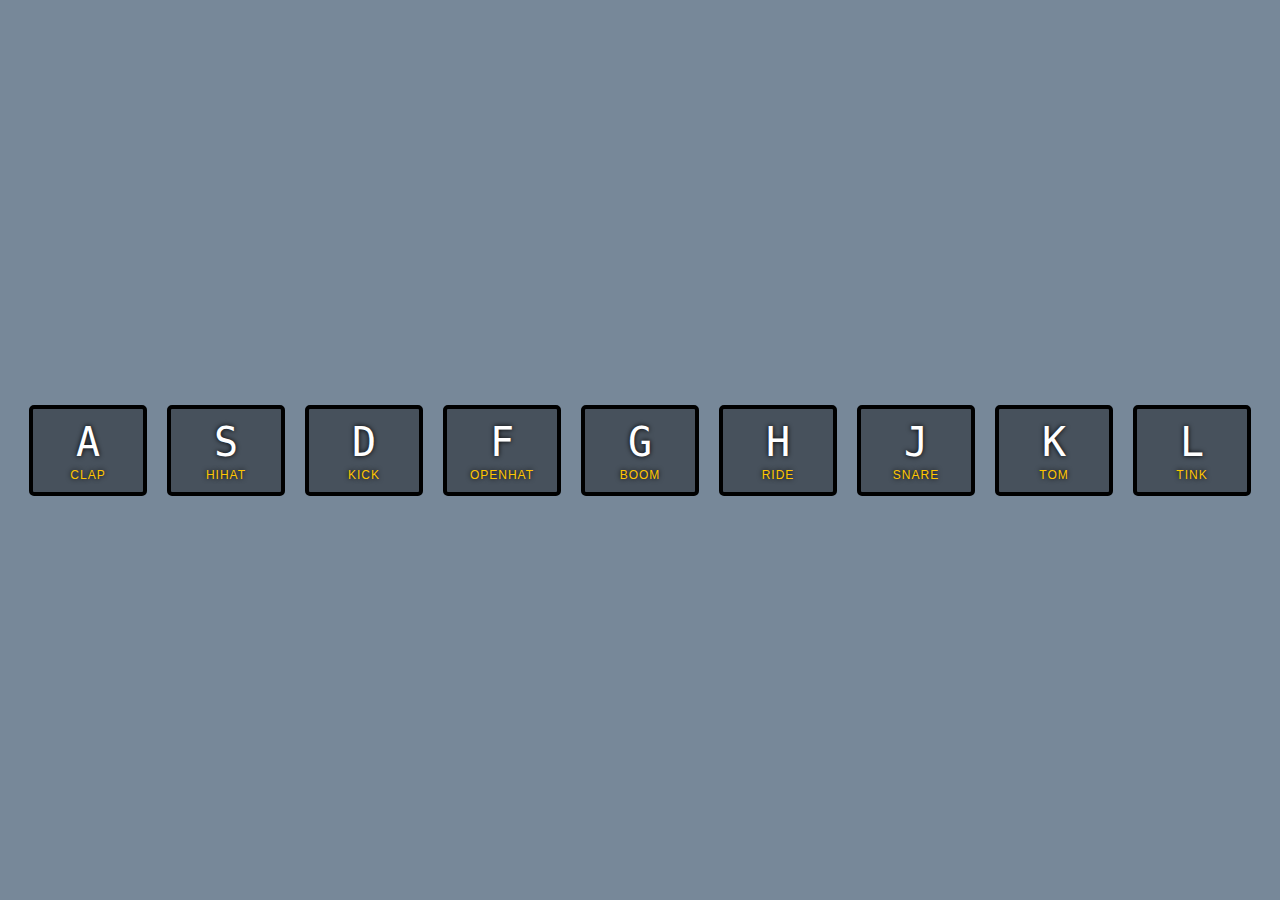
<file: 01_DrumKit/index.html>
<!DOCTYPE html>
<html lang="en">
<head>
    <meta charset="UTF-8">
    <meta http-equiv="X-UA-Compatible" content="IE=edge">
    <meta name="viewport" content="width=device-width, initial-scale=1.0">
    <title>JavaScript Drum Kit</title>

    <link rel="stylesheet" href="css/style.css">
</head>
<body>
    
    <main id="app">

        <div class="keys">
            <div class="key" data-key="65">
                <kbd>A</kbd>
                <span class="sound">clap</span>
            </div>
            <div class="key" data-key="83">
                <kbd>S</kbd>
                <span class="sound">hihat</span>
            </div>
            <div class="key" data-key="68">
                <kbd>D</kbd>
                <span class="sound">kick</span>
            </div>
            <div class="key" data-key="70">
                <kbd>F</kbd>
                <span class="sound">openhat</span>
            </div>
            <div class="key" data-key="71">
                <kbd>G</kbd>
                <span class="sound">boom</span>
            </div>
            <div class="key" data-key="72">
                <kbd>H</kbd>
                <span class="sound">ride</span>
            </div>
            <div class="key" data-key="74">
                <kbd>J</kbd>
                <span class="sound">snare</span>
            </div>
            <div class="key" data-key="75">
                <kbd>K</kbd>
                <span class="sound">tom</span>
            </div>
            <div class="key" data-key="76">
                <kbd>L</kbd>
                <span class="sound">tink</span>
            </div>
        </div>

    </main>

    <audio data-key="65" src="sounds/clap.wav"></audio>
    <audio data-key="83" src="sounds/hihat.wav"></audio>
    <audio data-key="68" src="sounds/kick.wav"></audio>
    <audio data-key="70" src="sounds/openhat.wav"></audio>
    <audio data-key="71" src="sounds/boom.wav"></audio>
    <audio data-key="72" src="sounds/ride.wav"></audio>
    <audio data-key="74" src="sounds/snare.wav"></audio>
    <audio data-key="75" src="sounds/tom.wav"></audio>
    <audio data-key="76" src="sounds/tink.wav"></audio>

    <script src="js/main.js"></script>
    
</body>
</html>
</file>
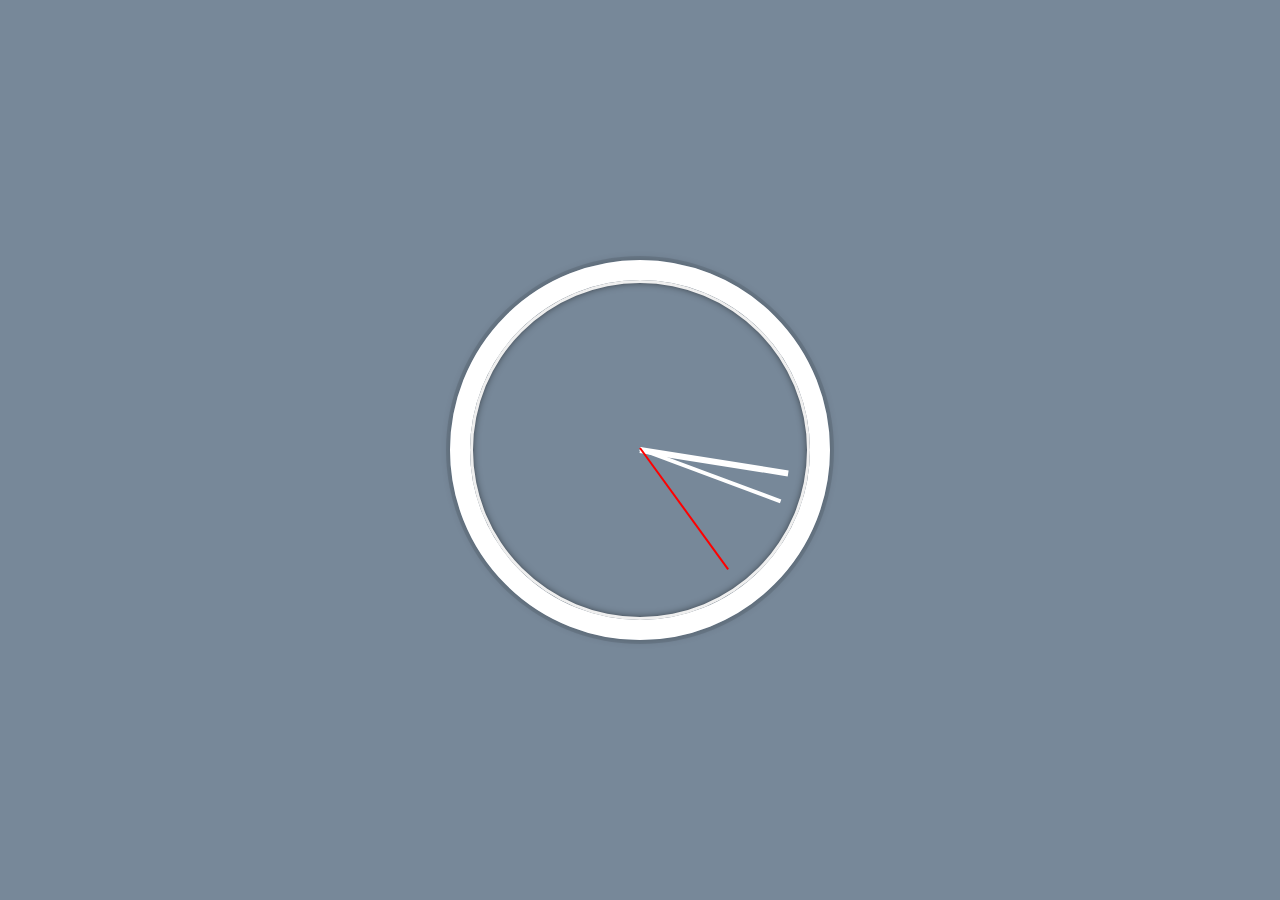
<file: 02_Clock/index.html>
<!DOCTYPE html>
<html lang="en">
<head>
    <meta charset="UTF-8">
    <meta http-equiv="X-UA-Compatible" content="IE=edge">
    <meta name="viewport" content="width=device-width, initial-scale=1.0">
    <title>JavaScript Clock</title>

    <link rel="stylesheet" href="css/style.css">
</head>
<body>
    
    <main class="clock">

        <div class="clock-face">
            <div class="hand hour-hand"></div>
            <div class="hand min-hand"></div>
            <div class="hand second-hand"></div>
        </div>

    </main>

    <script src="js/main.js"></script>

</body>
</html>
</file>
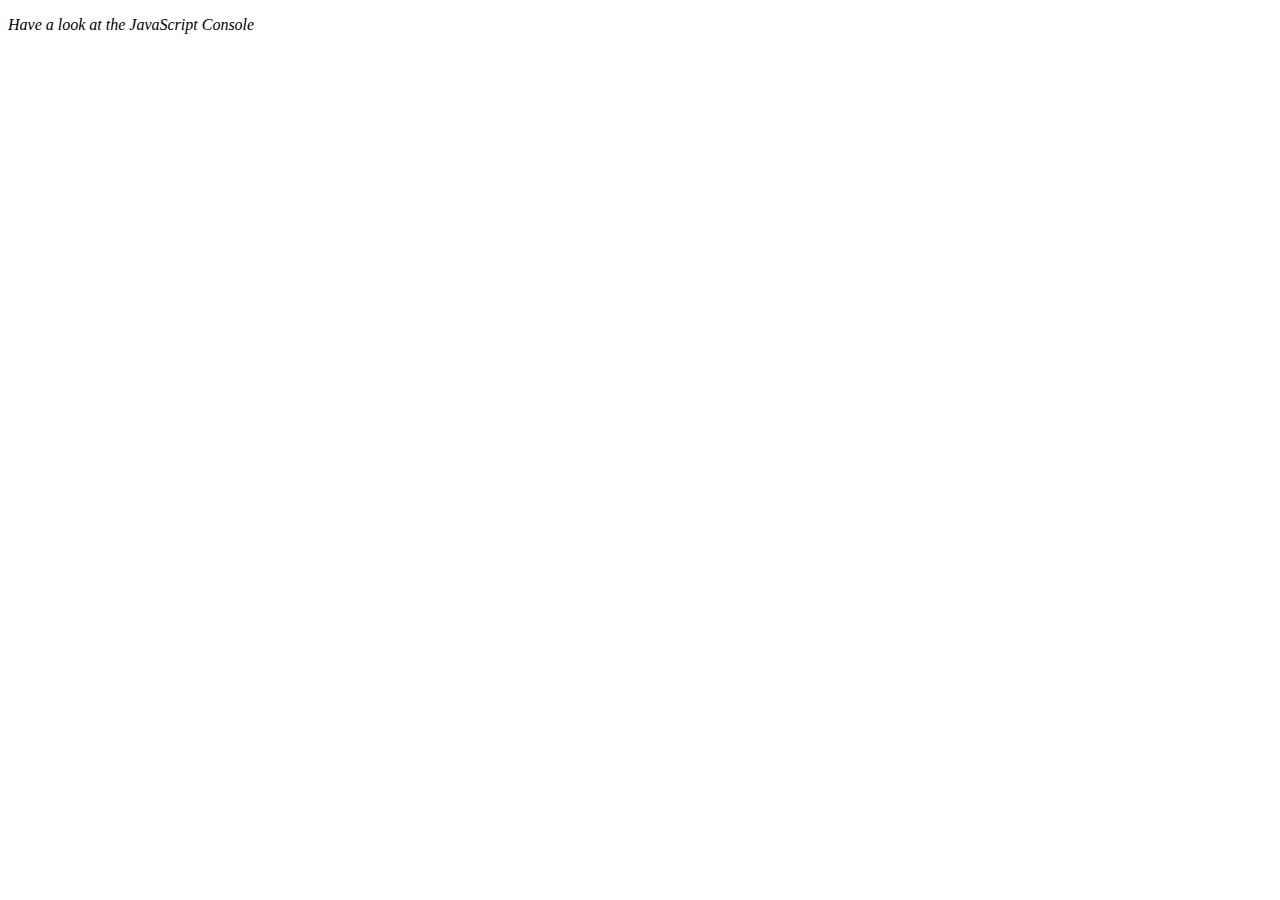
<file: 04_Array_Cardio_1/index.html>
<!DOCTYPE html>
<html lang="en">
<head>
    <meta charset="UTF-8">
    <meta http-equiv="X-UA-Compatible" content="IE=edge">
    <meta name="viewport" content="width=device-width, initial-scale=1.0">
    <title>Array Cardio 1</title>
</head>
<body>
    
    <p><em>Have a look at the JavaScript Console</em></p>

    <script src="js/main.js"></script>

</body>
</html>
</file>
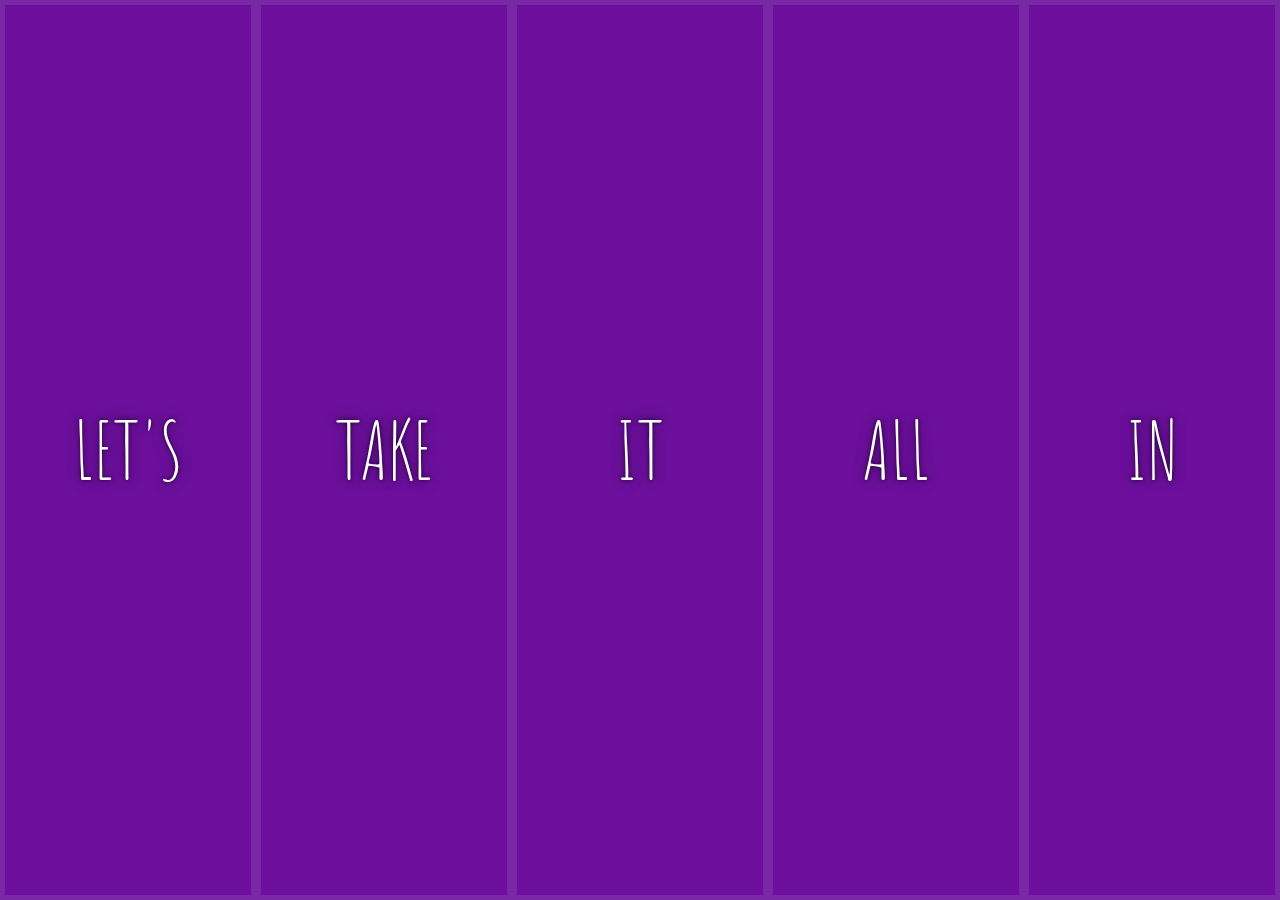
<file: 05_Flex_Panel_Gallery/index.html>
<!DOCTYPE html>
<html lang="en">
<head>
    <meta charset="UTF-8">
    <meta http-equiv="X-UA-Compatible" content="IE=edge">
    <meta name="viewport" content="width=device-width, initial-scale=1.0">
    <title>Flex Panel Gallery</title>

    <link rel="stylesheet" href="css/style.css">
    <link href='https://fonts.googleapis.com/css?family=Amatic+SC' rel='stylesheet' type='text/css'>
</head>
<body>
    
    <div class="panels">
        <div class="panel panel1">
            <p>Hey</p>
            <p>Let's</p>
            <p>Dance</p>
        </div>
        <div class="panel panel2">
            <p>Give</p>
            <p>Take</p>
            <p>Receive</p>
        </div>
        <div class="panel panel3">
            <p>Experience</p>
            <p>It</p>
            <p>Today</p>
        </div>
        <div class="panel panel4">
            <p>Give</p>
            <p>All</p>
            <p>You can</p>
        </div>
        <div class="panel panel5">
            <p>Life</p>
            <p>In</p>
            <p>Motion</p>
        </div>
    </div>

    <script src="js/main.js"></script>

</body>
</html>
</file>
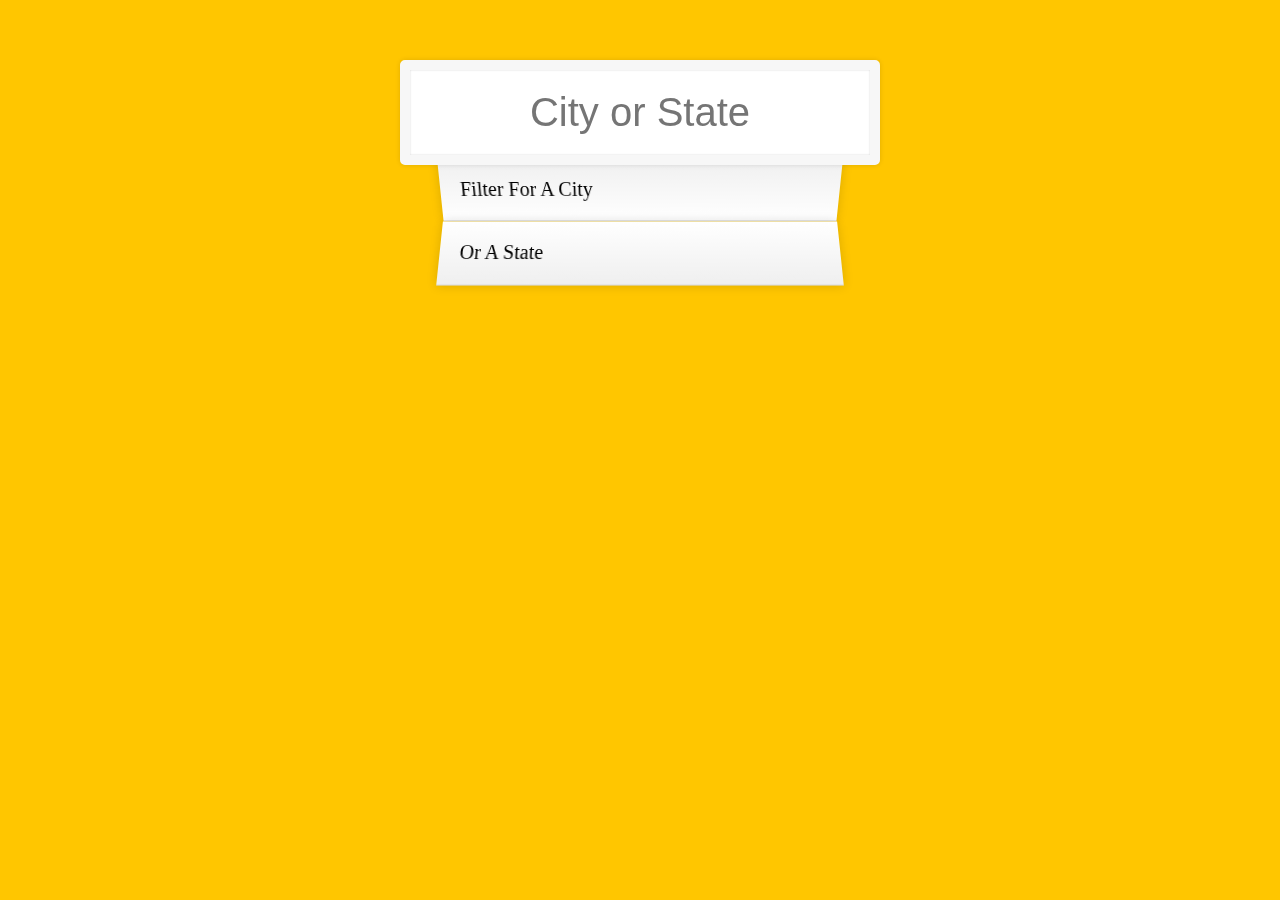
<file: 06_Type_Ahead/index.html>
<!DOCTYPE html>
<html lang="en">
<head>
    <meta charset="UTF-8">
    <meta http-equiv="X-UA-Compatible" content="IE=edge">
    <meta name="viewport" content="width=device-width, initial-scale=1.0">
    <title>Type Ahead</title>

    <link rel="stylesheet" href="css/style.css">
</head>
<body>

    <form class="search-form">
        <input type="text" class="search" placeholder="City or State">
        <ul class="suggestions">
            <li>Filter for a city</li>
            <li>or a state</li>
        </ul>
    </form>

    <script src="js/main.js"></script>

</body>
</html>
</file>
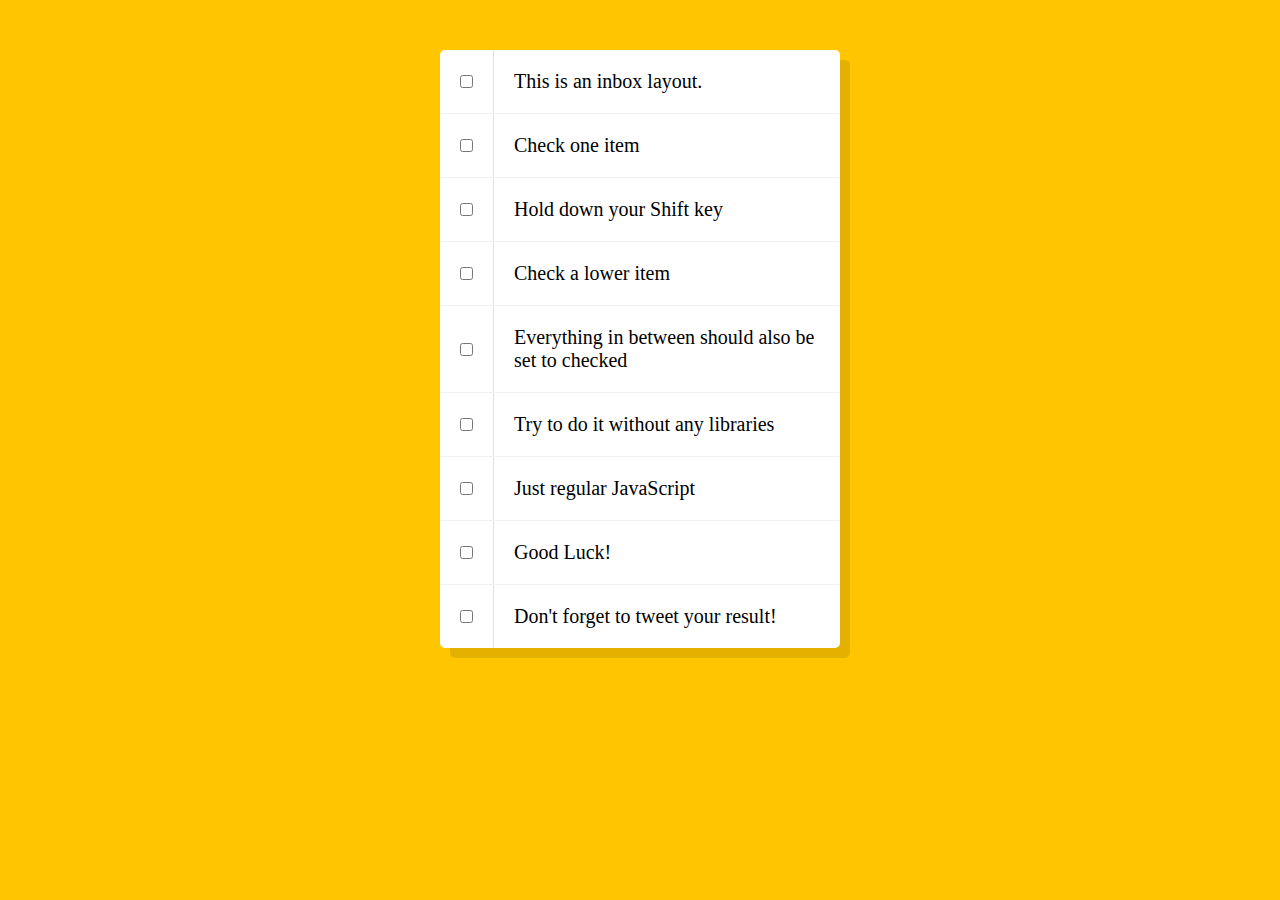
<file: 10_Hold_Shift_And_Check_Checkboxes/index.html>
<!DOCTYPE html>
<html lang="en">
<head>
    <meta charset="UTF-8">
    <meta http-equiv="X-UA-Compatible" content="IE=edge">
    <meta name="viewport" content="width=device-width, initial-scale=1.0">
    <title>Hold Shift and check checkboxes</title>

    <link rel="stylesheet" href="css/style.css">

</head>
<body>

    <div class="inbox">
        <div class="item">
            <input type="checkbox">
            <p>This is an inbox layout.</p>
        </div>
        <div class="item">
            <input type="checkbox">
            <p>Check one item</p>
        </div>
        <div class="item">
            <input type="checkbox">
            <p>Hold down your Shift key</p>
        </div>
        <div class="item">
            <input type="checkbox">
            <p>Check a lower item</p>
        </div>
        <div class="item">
            <input type="checkbox">
            <p>Everything in between should also be set to checked</p>
        </div>
        <div class="item">
            <input type="checkbox">
            <p>Try to do it without any libraries</p>
        </div>
        <div class="item">
            <input type="checkbox">
            <p>Just regular JavaScript</p>
        </div>
        <div class="item">
            <input type="checkbox">
            <p>Good Luck!</p>
        </div>
        <div class="item">
            <input type="checkbox">
            <p>Don't forget to tweet your result!</p>
        </div>
    </div>

    <script src="js/main.js"></script>

</body>
</html>
</file>
<file: 01_DrumKit/css/style.css>
html, body {
    margin: 0;
    padding: 0;
    font-family: 'Segoe UI', Tahoma, Geneva, Verdana, sans-serif;
    font-size: 10px;
    background-color: lightslategray;
}

.keys {
    display: flex;
    flex: 1;
    min-height: 100vh;
    align-items: center;
    justify-content: center;
}

.key {
    border: 0.4rem solid black;
    border-radius: 0.5rem;
    margin: 1rem;
    font-size: 1.5rem;
    padding: 1rem 0.5rem;
    transition: all 0.07s ease;
    width: 10rem;
    text-align: center;
    color: white;
    background: rgba(0, 0, 0, 0.4);
    text-shadow: 0 0 0.5rem black;
}

.playing {
    transform: scale(1.1);
    border-color: #ffc600;
    box-shadow: 0 0 1rem #ffc600;
}

kbd {
    display: block;
    font-size: 4rem;
}

.sound {
    font-size: 1.2rem;
    text-transform: uppercase;
    letter-spacing: 0.1rem;
    color: #ffc600;
}
</file>
<file: 02_Clock/css/style.css>
html {
    font-family: 'Segoe UI', Tahoma, Geneva, Verdana, sans-serif;
    font-size: 10px;
    background-color: lightslategray;
    text-align: center;
}

body {
    margin: 0;
    font-size: 2rem;
    display: flex;
    flex: 1;
    min-height: 100vh;
    align-items: center;
}

.clock {
    width: 30rem;
    height: 30rem;
    border: 20px solid white;
    border-radius: 50%;
    margin: 50px auto;
    position: relative;
    padding: 2rem;
    box-shadow:
        0 0 0 4px rgba(0,0,0,0.1),
        inset 0 0 0 3px #EFEFEF,
        inset 0 0 10px black,
        0 0 10px rgba(0,0,0,0.2);
}

.clock-face {
    position: relative;
    width: 100%;
    height: 100%;
    transform: translateY(-3px); /* account for the height of the clock hands */
}

.hand {
    width: 50%;
    height: 6px;
    background: white;
    position: absolute;
    top: 50%;
    transform-origin: 100%;
    transform: rotate(90deg);
    transition: all 0.05s;
    transition-timing-function: cubic-bezier(0.1, 2.7, 0.58, 1);
}

.second-hand {
    background: red;
    height: 2px;
}

.min-hand {
    height: 4px;
}
</file>
<file: 05_Flex_Panel_Gallery/css/style.css>
html {
    box-sizing: border-box;
    background: #ffc600;
    font-family: 'helvetica neue';
    font-size: 20px;
    font-weight: 200;
}

body {
    margin: 0;
}

*, *:before, *:after {
    box-sizing: inherit;
}

.panels {
    min-height: 100vh;
    overflow: hidden;
    display: flex;
}

.panel {
    background: #6B0F9C;
    box-shadow: inset 0 0 0 5px rgba(255,255,255,0.1);
    color: white;
    text-align: center;
    align-items: center;
    /* Safari transitionend event.propertyName === flex */
    /* Chrome + FF transitionend event.propertyName === flex-grow */
    transition:
        font-size 0.7s cubic-bezier(0.61,-0.19, 0.7,-0.11),
        flex 0.7s cubic-bezier(0.61,-0.19, 0.7,-0.11),
        background 0.2s;
    font-size: 20px;
    background-size: cover;
    background-position: center;
    flex: 1;
    justify-content: center;
    display: flex;
    flex-direction: column;
}

.panel1 { background-image:url(https://source.unsplash.com/gYl-UtwNg_I/1500x1500); }
.panel2 { background-image:url(https://source.unsplash.com/rFKUFzjPYiQ/1500x1500); }
.panel3 { background-image:url(https://images.unsplash.com/photo-1465188162913-8fb5709d6d57?ixlib=rb-0.3.5&q=80&fm=jpg&crop=faces&cs=tinysrgb&w=1500&h=1500&fit=crop&s=967e8a713a4e395260793fc8c802901d); }
.panel4 { background-image:url(https://source.unsplash.com/ITjiVXcwVng/1500x1500); }
.panel5 { background-image:url(https://source.unsplash.com/3MNzGlQM7qs/1500x1500); }

/* Flex Items */
.panel > * {
    margin: 0;
    width: 100%;
    transition: transform 0.5s;
    flex: 1 0 auto;
    display: flex;
    justify-content: center;
    align-items: center;
}

.panel > *:first-child { transform: translateY(-100%); }
.panel.open-active > *:first-child { transform: translateY(0); }
.panel > *:last-child { transform: translateY(100%); }
.panel.open-active > *:last-child { transform: translateY(0); }

.panel p {
    text-transform: uppercase;
    font-family: 'Amatic SC', cursive;
    text-shadow: 0 0 4px rgba(0, 0, 0, 0.72), 0 0 14px rgba(0, 0, 0, 0.45);
    font-size: 2em;
}

.panel p:nth-child(2) {
    font-size: 4em;
}

.panel.open {
    flex: 5;
    font-size: 40px;
}

@media only screen and (max-width: 600px) {
    .panel p {
        font-size: 1em;
    }
}
</file>
<file: 06_Type_Ahead/css/style.css>
html {
    box-sizing: border-box;
    background: #ffc600;
    font-family: 'helvetica neue';
    font-size: 20px;
    font-weight: 200;
}

*, *:before, *:after {
    box-sizing: inherit;
}

input {
    width: 100%;
    padding: 20px;
}

.search-form {
    max-width: 400px;
    margin: 50px auto;
}

input.search {
    margin: 0;
    text-align: center;
    outline: 0;
    border: 10px solid #F7F7F7;
    width: 120%;
    left: -10%;
    position: relative;
    top: 10px;
    z-index: 2;
    border-radius: 5px;
    font-size: 40px;
    box-shadow: 0 0 5px rgba(0, 0, 0, 0.12), inset 0 0 2px rgba(0, 0, 0, 0.19);
}

.suggestions {
    margin: 0;
    padding: 0;
    position: relative;
}

.suggestions li {
    background: white;
    list-style: none;
    border-bottom: 1px solid #D8D8D8;
    box-shadow: 0 0 10px rgba(0, 0, 0, 0.14);
    margin: 0;
    padding: 20px;
    transition: background 0.2s;
    display: flex;
    justify-content: space-between;
    text-transform: capitalize;
}

.suggestions li:nth-child(even) {
    transform: perspective(100px) rotateX(3deg) translateY(2px) scale(1.001);
    background: linear-gradient(to bottom,  #ffffff 0%,#EFEFEF 100%);
}

.suggestions li:nth-child(odd) {
    transform: perspective(100px) rotateX(-3deg) translateY(3px);
    background: linear-gradient(to top,  #ffffff 0%,#EFEFEF 100%);
}

span.population {
    font-size: 15px;
}

.hl {
    background: #ffc600;
}
</file>
<file: 10_Hold_Shift_And_Check_Checkboxes/css/style.css>
html {
    font-family: sans-serif;
    background: #ffc600;
}

.inbox {
    max-width: 400px;
    margin: 50px auto;
    background: white;
    border-radius: 5px;
    box-shadow: 10px 10px 0 rgba(0,0,0,0.1);
}

.item {
    display: flex;
    align-items: center;
    border-bottom: 1px solid #F1F1F1;
}

.item:last-child {
    border-bottom: 0;
}

input:checked + p {
    background: #F9F9F9;
    text-decoration: line-through;
}

input[type="checkbox"] {
    margin: 20px;
}

p {
    margin: 0;
    padding: 20px;
    transition: background 0.2s;
    flex: 1;
    font-family: 'helvetica neue';
    font-size: 20px;
    font-weight: 200;
    border-left: 1px solid #D1E2FF;
}
</file>
